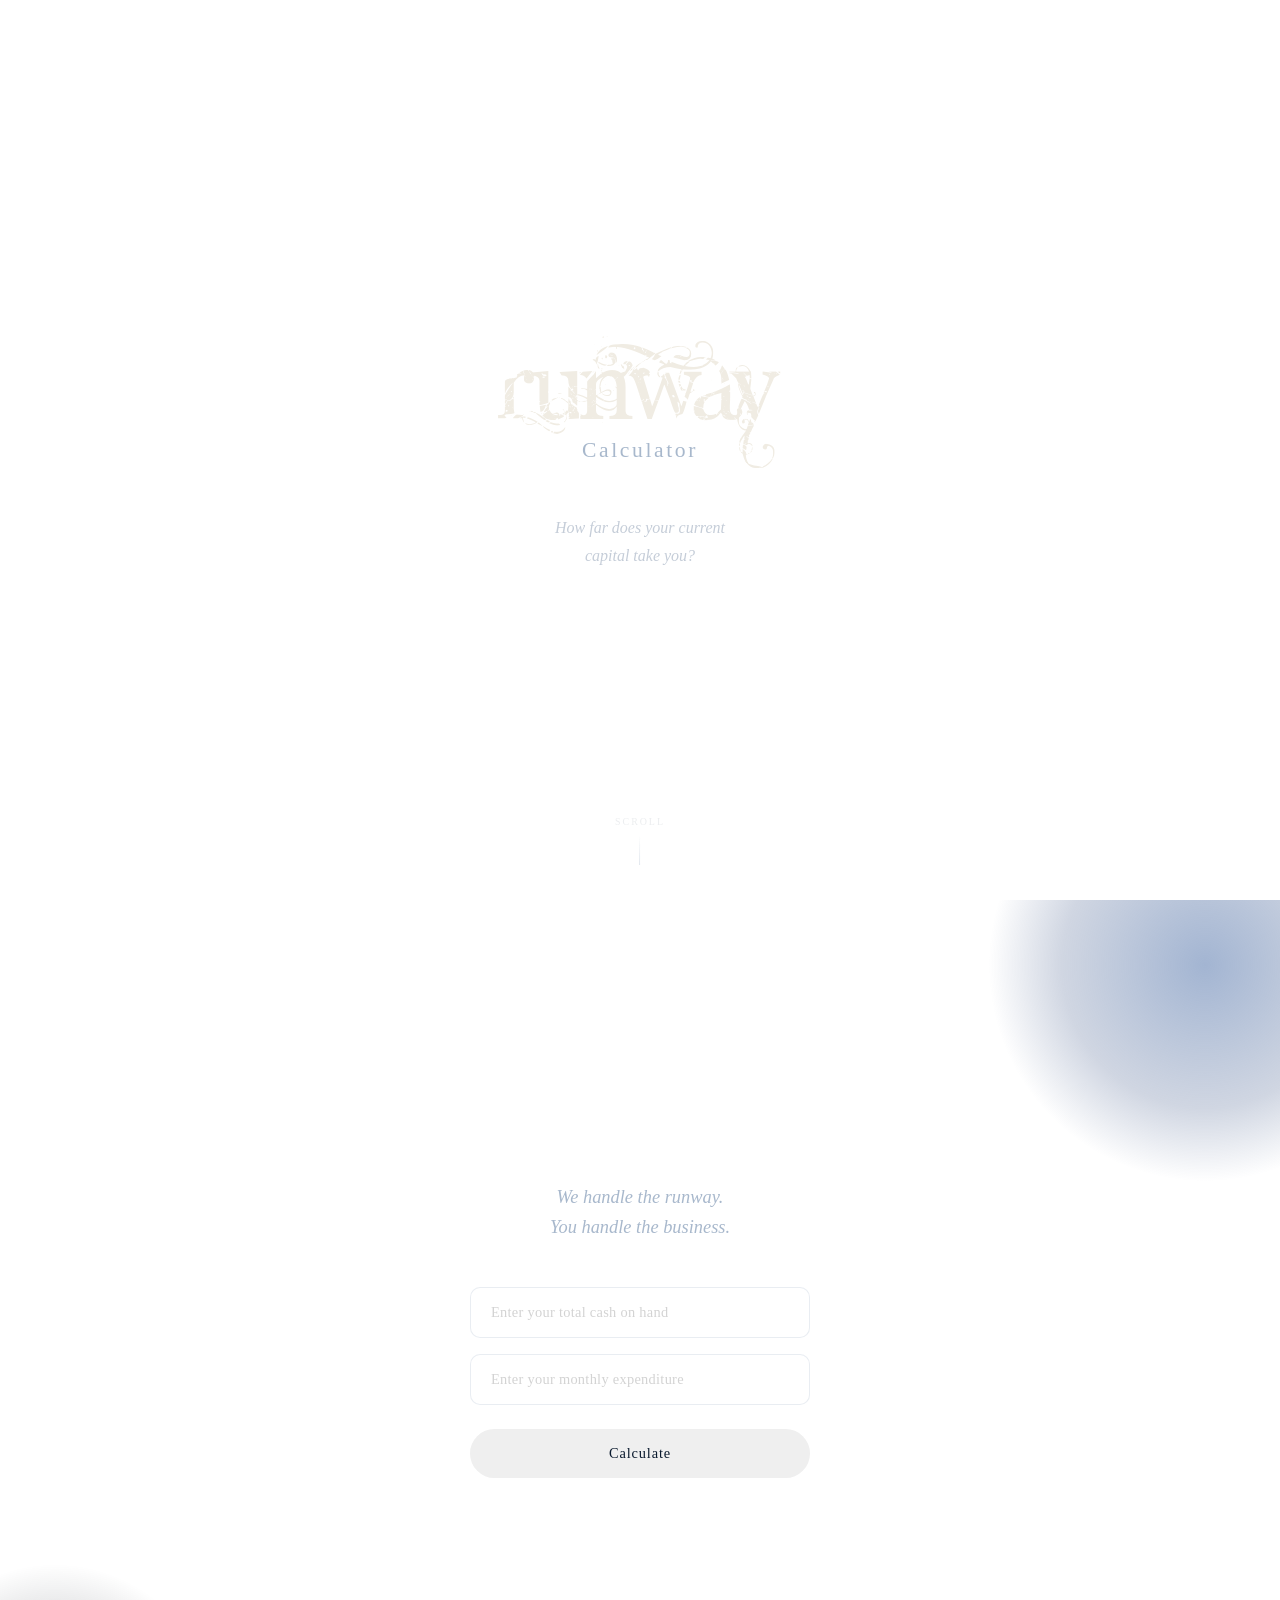
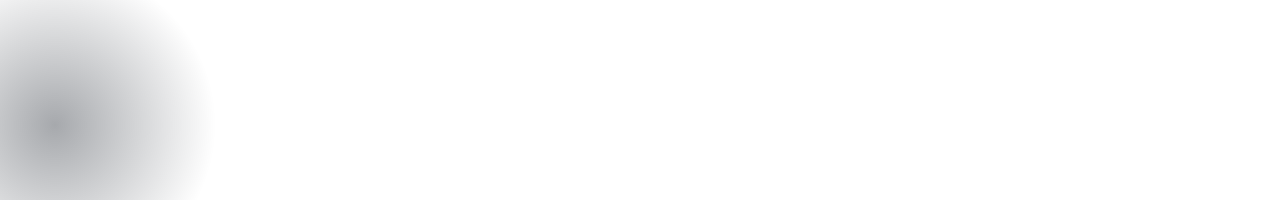
<file: index.html>
<!DOCTYPE html>
<html lang="en">
<head>
  <meta charset="UTF-8" />
  <meta name="viewport" content="width=device-width, initial-scale=1.0" />
  <title>Runway Calculator</title>
  <link href="https://fonts.googleapis.com/css2?family=Cormorant+Garamond:ital,wght@0,300;0,400;1,300;1,400&family=TeX+Gyre+Pagella&display=swap" rel="stylesheet" />
    <link href="style.css" rel="stylesheet" />

  
</head>
<body>
<video autoplay muted loop id="bg-video">
    <source src="video.mp4" type="video/mp4">
  </video>

  <!-- ── SCREEN 1 : Hero ── -->
  <section class="screen screen-hero">
   
    <div class="hero-content">
      <div class="hero-title">Runway</div>
      <div class="hero-subtitle">Calculator</div>
      <div class="hero-tagline">
        How far does your current<br>capital take you?
      </div>
    </div>

    <div class="scroll-hint">
      <span>scroll</span>
      <div class="scroll-line"></div>
    </div>
  </section>

  <!-- ── SCREEN 2 : Calculator ── -->
  <section class="screen screen-calc">
    <div class="aura-c1"></div>
    <div class="aura-c2"></div>

    <div class="calc-header">
      <p>We handle the runway.<br>You handle the business.</p>
    </div>

    <div class="input-group">
      <input
        type="number"
        id="cash"
        placeholder="Enter your total cash on hand"
        min="0"
      />
    </div>

    <div class="input-group">
      <input
        type="number"
        id="burn"
        placeholder="Enter your monthly expenditure"
        min="0"
      />
    </div>

    <button class="calc-btn" onclick="calculate()">Calculate</button>
    <div class="hero-tagline" id="error-msg"></div>


  </section>
 <script>
    function calculate() {
      const cashEl  = document.getElementById('cash');
      const burnEl  = document.getElementById('burn');
      const errorEl = document.getElementById('error-msg');

      const cash = parseFloat(cashEl.value);
      const burn = parseFloat(burnEl.value);

      errorEl.textContent = '';

      // validation
      if (!cashEl.value || !burnEl.value) {
        errorEl.textContent = 'Please fill in both fields.';
        return;
      }
      if (isNaN(cash) || cash < 0) {
        errorEl.textContent = 'Cash on hand must be a positive number.';
        return;
      }
      if (isNaN(burn) || burn <= 0) {
        errorEl.textContent = 'Monthly expenditure must be greater than zero.';
        return;
      }

      // core formula: Runway (Months) = Total Cash / Monthly Burn
      const months = Math.floor(cash / burn);

      // build query string so result pages can read the numbers
      const params = `?months=${months}&cash=${cash}&burn=${burn}`;

      // route to the correct result page based on thresholds
      if (months >= 6) {
        window.location.href = 'results/safe.html' + params;
      } else if (months >= 3) {
        window.location.href = 'results/borderline.html' + params;
      } else {
        window.location.href = 'results/danger.html' + params;
      }
    }

    // Enter key triggers calculation
    document.addEventListener('keydown', e => {
      if (e.key === 'Enter') calculate();
    });
  </script>
</body>
</html>
</file>
<file: style.css>
* { margin: 0; padding: 0; box-sizing: border-box; }

    html {
      scroll-snap-type: y mandatory;
      overflow-y: scroll;
      height: 100%;
    }
@font-face {
  font-family: 'The-Darling';
  src: url('font/AngelicWar.otf') format('opentype');}
  @font-face {
  font-family: 'font2';
  src: url('font/The-Darling.otf') format('opentype');
}

    body {
      background: transparent;
      color: transparent;
      height: 100%;
    }
    #bg-video {
  position: fixed;
  top: 0;
  left: 0;
  width: 100%;
  height: 100%;
  object-fit: cover;
  z-index: -1;
}

.content {
  position: relative;
  z-index: 1;
  color: white;
  text-align: center;
  margin-top: 40vh;
}

    /* ── shared ── */
    .screen {
      min-height: 100vh;
      scroll-snap-align: start;
      display: flex;
      flex-direction: column;
      align-items: center;
      justify-content: center;
      padding: 2.5rem 2rem;
      position: relative;
      overflow: hidden;
    }

    /* ══════════════════════════════
       SCREEN 1 — Hero
    ══════════════════════════════ */

    .screen-hero { background: transparent; }

    /* large radial aura — top-left bleed */
    .aura-1 {
      position: absolute;
      width: 520px;
      height: 520px;
      border-radius: 50%;
      background: radial-gradient(circle, rgba(56, 100, 160, 0.55) 0%, rgba(20, 50, 100, 0.25) 45%, transparent 70%);
      top: -140px;
      left: -160px;
      pointer-events: none;
    }

    /* smaller accent aura — bottom-right */
    .aura-2 {
      position: absolute;
      width: 380px;
      height: 380px;
      border-radius: 50%;
      background: radial-gradient(circle, rgba(30, 70, 130, 0.4) 0%, transparent 65%);
      bottom: -100px;
      right: -120px;
      pointer-events: none;
    }

    /* faint centre glow behind the title */
    .aura-center {
      position: absolute;
      width: 600px;
      height: 300px;
      border-radius: 50%;
      background: radial-gradient(ellipse, rgba(60, 110, 180, 0.18) 0%, transparent 65%);
      top: 50%;
      left: 50%;
      transform: translate(-50%, -50%);
      pointer-events: none;
    }

    .hero-content {
      text-align: center;
      position: relative;
      z-index: 1;
    }

    /* TAN Pearl substitute — Cormorant Garamond italic, high contrast */
    .hero-title {
      font-family: 'The-Darling';
      font-weight: 300;
      font-size: clamp(4.5rem, 18vw, 7rem);
      line-height: 0.92;
      letter-spacing: -0.01em;
      color: #f0ece3;
      margin-bottom: 0.3rem;
    }

    /* Tex Gyre substitute — TeX Gyre Pagella */
    .hero-subtitle {
      font-family: 'TeX Gyre Pagella', 'Palatino Linotype', Palatino, serif;
      font-weight: 400;
      font-size: clamp(1rem, 4vw, 1.35rem);
      letter-spacing: 0.12em;
      color: #a8b8cc;
      margin-bottom: 3.2rem;
    }

    .hero-tagline {
      font-family: 'TeX Gyre Pagella', 'Palatino Linotype', Palatino, serif;
      font-size: clamp(0.85rem, 3vw, 1rem);
      font-weight: 400;
      color: #c5cdd8;
      line-height: 1.75;
      font-style: italic;
    }
    .hero-tagline#error-msg{margin:20px;}

    /* scroll hint */
    .scroll-hint {
      position: absolute;
      bottom: 2.2rem;
      left: 50%;
      transform: translateX(-50%);
      display: flex;
      flex-direction: column;
      align-items: center;
      gap: 8px;
      animation: nudge 2.4s ease-in-out infinite;
    }

    .scroll-hint span {
      font-family: 'TeX Gyre Pagella', serif;
      font-size: 0.62rem;
      letter-spacing: 0.2em;
      text-transform: uppercase;
      color: rgba(197, 202, 209, 0.35);
    }

    .scroll-line {
      width: 1px;
      height: 30px;
      background: linear-gradient(to bottom, transparent, rgba(168,184,204,0.35));
    }

    @keyframes nudge {
      0%, 100% { transform: translateX(-50%) translateY(0);   opacity: 0.7; }
      50%       { transform: translateX(-50%) translateY(7px); opacity: 1;   }
    }

    /* ══════════════════════════════
       SCREEN 2 — Calculator
    ══════════════════════════════ */

    .screen-calc { background: transparent; }

    /* aura top-right */
    .aura-c1 {
      position: absolute;
      width: 450px;
      height: 450px;
      border-radius: 50%;
      background: radial-gradient(circle, rgba(50, 90, 155, 0.45) 0%, rgba(20, 50, 110, 0.2) 45%, transparent 68%);
      top: -160px;
      right: -150px;
      pointer-events: none;
    }

    /* aura bottom-left */
    .aura-c2 {
      position: absolute;
      width: 350px;
      height: 350px;
      border-radius: 50%;
      background: radial-gradient(circle, rgba(1, 8, 19, 0.35) 0%, transparent 65%);
      bottom: -100px;
      left: -120px;
      pointer-events: none;
    }

    .calc-header {
      text-align: center;
      margin-bottom: 2.8rem;
      position: relative;
      z-index: 1;
    }

    .calc-header p {
      font-family: 'Modern World', 'Palatino Linotype', Palatino, serif;
      font-size: clamp(1rem, 3.5vw, 1.15rem);
      font-style: italic;
      color: #a8b8cc;
      line-height: 1.65;
    }

    /* inputs */
    .input-group {
      width: 100%;
      max-width: 340px;
      margin-bottom: 1rem;
      position: relative;
      z-index: 1;
    }

    .input-group input {
      width: 100%;
      background: rgba(255,255,255,0.03);
      border: 1px solid rgba(168, 184, 204, 0.25);
      border-radius: 10px;
      padding: 1rem 1.25rem;
      font-family: 'TeX Gyre Pagella', Palatino, serif;
      font-size: 0.9rem;
      color: #e8e4dc;
      letter-spacing: 0.02em;
      outline: none;
      transition: border-color 0.25s, background 0.25s;
      
    }

    .input-group input::placeholder { color: rgb(211, 211, 211); }
    .input-group input:focus {
      border-color: rgba(168, 184, 204, 0.6);
      background: rgba(117, 113, 113, 0.05);
    }

    /* button */
    .calc-btn {
      width: 100%;
      max-width: 340px;
      margin-top: 0.5rem;
      padding: 1rem;
      background: light;
      border: none;
      border-radius: 50px;
      font-family: '', Palatino, serif;
      font-size: 0.9rem;
      letter-spacing: 0.06em;
      color: #0a1a2e;
      cursor: pointer;
      position: relative;
      z-index: 1;
      transition: background 0.2s, transform 0.12s;
    }

    .calc-btn:hover  { background: #ffffff; }
    .calc-btn:active { transform: scale(0.97); }
</file>
